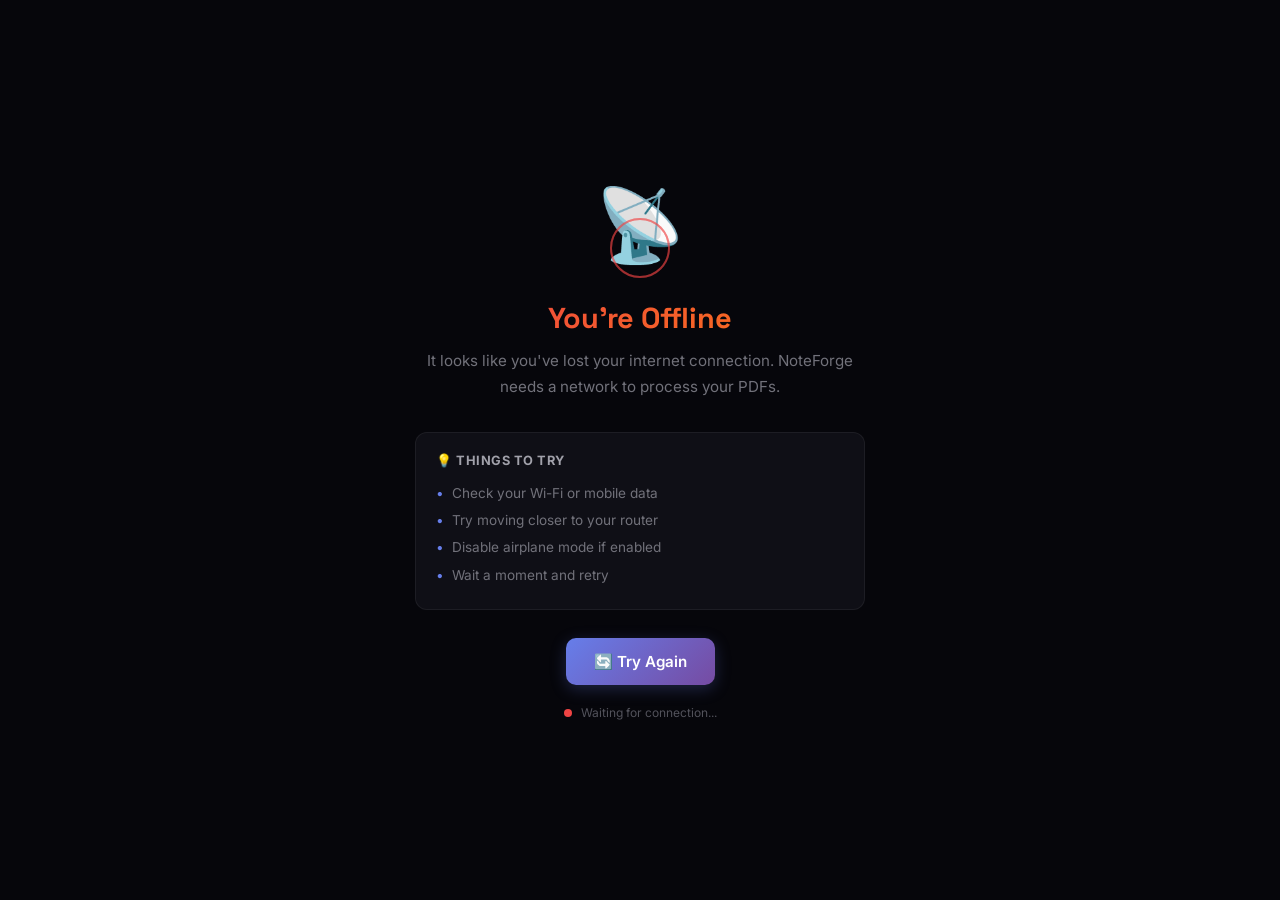
<file: static/offline.html>
<!DOCTYPE html>
<html lang="en">
<head>
    <meta charset="UTF-8">
    <meta name="viewport" content="width=device-width, initial-scale=1.0">
    <title>Offline — NoteForge</title>
    <link href="https://fonts.googleapis.com/css2?family=Inter:wght@400;500;600;700&family=Space+Grotesk:wght@500;600;700&display=swap" rel="stylesheet">
    <style>
        * { margin: 0; padding: 0; box-sizing: border-box; }
        body {
            font-family: 'Inter', sans-serif;
            background: #06060b;
            color: #e4e4e7;
            min-height: 100vh;
            display: flex;
            align-items: center;
            justify-content: center;
            padding: 24px;
        }
        .offline-page {
            text-align: center;
            max-width: 450px;
        }
        .offline-icon {
            position: relative;
            margin-bottom: 32px;
            display: inline-block;
        }
        .offline-emoji {
            font-size: 4.5rem;
            animation: float 3s ease-in-out infinite;
            display: inline-block;
        }
        @keyframes float {
            0%, 100% { transform: translateY(0); }
            50% { transform: translateY(-10px); }
        }
        .offline-waves {
            position: absolute;
            bottom: -10px; left: 50%;
            transform: translateX(-50%);
            width: 80px; height: 30px;
        }
        .offline-waves span {
            position: absolute;
            bottom: 0; left: 50%;
            width: 60px; height: 60px;
            border: 2px solid rgba(239,68,68,0.3);
            border-radius: 50%;
            transform: translateX(-50%);
            animation: wave 2s ease-out infinite;
        }
        .offline-waves span:nth-child(2) { animation-delay: 0.5s; }
        .offline-waves span:nth-child(3) { animation-delay: 1s; }
        @keyframes wave {
            0% { transform: translateX(-50%) scale(0.5); opacity: 1; }
            100% { transform: translateX(-50%) scale(2); opacity: 0; }
        }
        .offline-title {
            font-family: 'Space Grotesk', sans-serif;
            font-size: 1.8rem;
            font-weight: 700;
            margin-bottom: 12px;
            background: linear-gradient(135deg, #ef4444, #f97316);
            -webkit-background-clip: text;
            -webkit-text-fill-color: transparent;
        }
        .offline-desc {
            color: #71717a;
            font-size: 0.95rem;
            line-height: 1.7;
            margin-bottom: 32px;
        }
        .offline-tips {
            background: rgba(20,20,28,0.7);
            border: 1px solid rgba(255,255,255,0.06);
            border-radius: 12px;
            padding: 20px;
            margin-bottom: 28px;
            text-align: left;
        }
        .offline-tips h4 {
            font-size: 0.8rem;
            color: #a1a1aa;
            text-transform: uppercase;
            letter-spacing: 0.5px;
            margin-bottom: 12px;
        }
        .offline-tips ul {
            list-style: none;
            font-size: 0.85rem;
            color: #71717a;
            line-height: 2;
        }
        .offline-tips ul li::before {
            content: '•';
            color: #667eea;
            margin-right: 8px;
        }
        .btn-retry {
            display: inline-flex;
            align-items: center;
            gap: 8px;
            padding: 14px 28px;
            background: linear-gradient(135deg, #667eea, #764ba2);
            color: white;
            border: none;
            border-radius: 10px;
            font-size: 0.95rem;
            font-weight: 600;
            font-family: 'Inter', sans-serif;
            cursor: pointer;
            transition: all 0.3s;
            box-shadow: 0 4px 16px rgba(102,126,234,0.25);
        }
        .btn-retry:hover {
            transform: translateY(-2px);
            box-shadow: 0 8px 30px rgba(102,126,234,0.4);
        }
        .btn-retry:active {
            transform: scale(0.97);
        }
        .status-dot {
            display: inline-block;
            width: 8px; height: 8px;
            background: #ef4444;
            border-radius: 50%;
            margin-right: 6px;
            animation: blink 1.5s ease-in-out infinite;
        }
        @keyframes blink {
            0%, 100% { opacity: 1; }
            50% { opacity: 0.3; }
        }
        .offline-status {
            margin-top: 20px;
            font-size: 0.75rem;
            color: #52525b;
        }
    </style>
</head>
<body>
    <div class="offline-page">
        <div class="offline-icon">
            <div class="offline-emoji">📡</div>
            <div class="offline-waves">
                <span></span><span></span><span></span>
            </div>
        </div>
        <h1 class="offline-title">You're Offline</h1>
        <p class="offline-desc">It looks like you've lost your internet connection. NoteForge needs a network to process your PDFs.</p>
        <div class="offline-tips">
            <h4>💡 Things to try</h4>
            <ul>
                <li>Check your Wi-Fi or mobile data</li>
                <li>Try moving closer to your router</li>
                <li>Disable airplane mode if enabled</li>
                <li>Wait a moment and retry</li>
            </ul>
        </div>
        <button class="btn-retry" onclick="window.location.reload()">🔄 Try Again</button>
        <div class="offline-status">
            <span class="status-dot"></span> Waiting for connection...
        </div>
    </div>
    <script>
        window.addEventListener('online', () => window.location.reload());
    </script>
</body>
</html>
</file>
